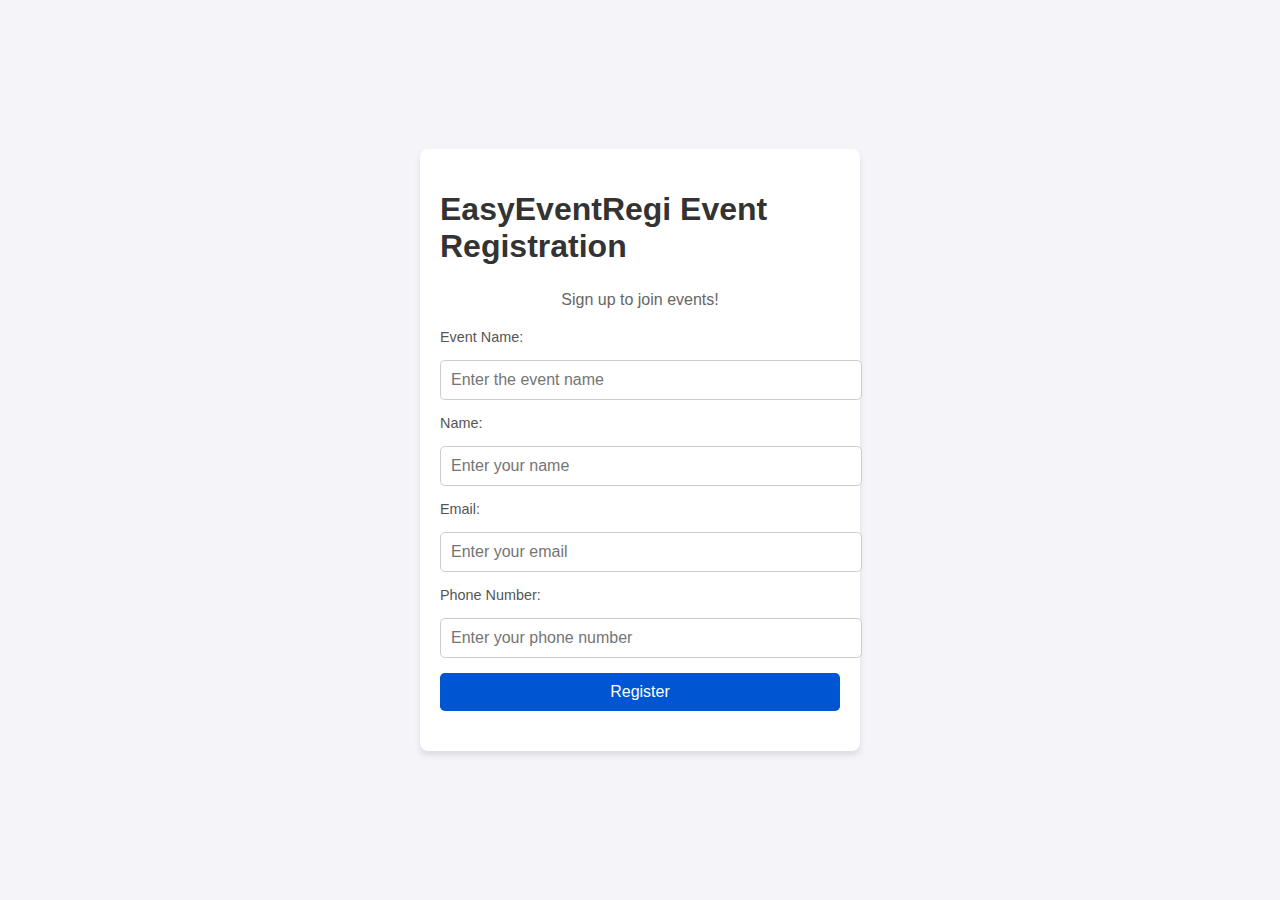
<file: index.html>
<!DOCTYPE html>
<html lang="en">
<head>
    <meta charset="UTF-8">
    <meta name="viewport" content="width=device-width, initial-scale=1.0">
    <title>EasyEventRegi Event Registration</title>
    <link href="styles.css" rel="stylesheet">
</head>
<body>
    <div class="container">
        <h1>EasyEventRegi Event Registration</h1>
        <p>Sign up to join events!</p>
        <form id="registrationForm">
            <label for="event">Event Name:</label>
            <input type="text" id="event" name="event" placeholder="Enter the event name" required>

            <label for="name">Name:</label>
            <input type="text" id="name" name="name" placeholder="Enter your name" required>
            
            <label for="email">Email:</label>
            <input type="email" id="email" name="email" placeholder="Enter your email" required>
            
            <label for="phone">Phone Number:</label>
            <input type="tel" id="phone" name="phone" placeholder="Enter your phone number" required>

            <button type="submit">Register</button>
        </form>
        <div id="responseMessage"></div>
    </div>

    <script src="script.js"></script>
</body>
</html>
</file>
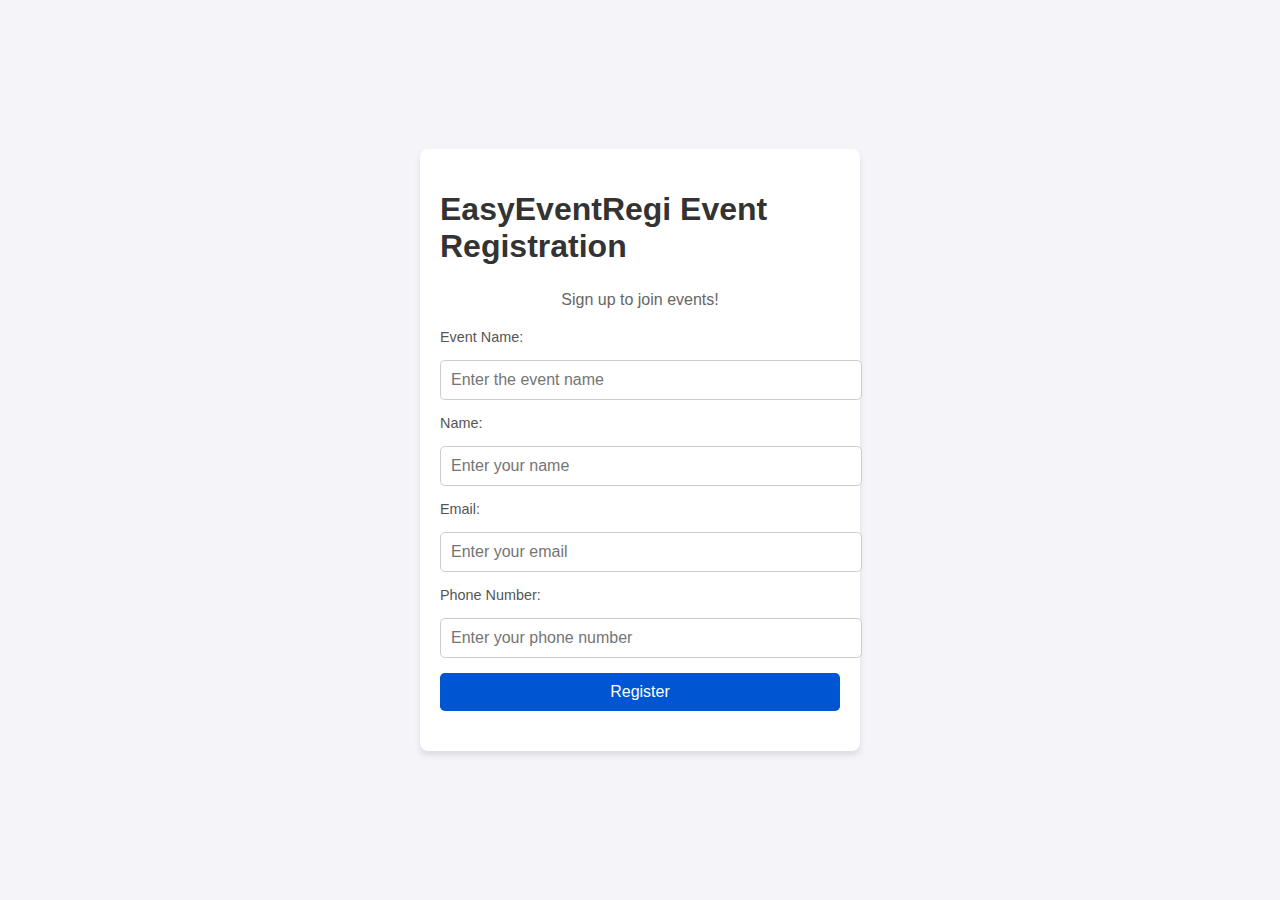
<file: capindex.html>
<!DOCTYPE html>
<html lang="en">
<head>
    <meta charset="UTF-8">
    <meta name="viewport" content="width=device-width, initial-scale=1.0">
    <title>EasyEventRegi Event Registration</title>
    <link href="capstyles.css" rel="stylesheet">
</head>
<body>
    <div class="container">
        <h1>EasyEventRegi Event Registration</h1>
        <p>Sign up to join events!</p>
        <form id="registrationForm">
            <label for="event">Event Name:</label>
            <input type="text" id="event" name="event" placeholder="Enter the event name" required>

            <label for="name">Name:</label>
            <input type="text" id="name" name="name" placeholder="Enter your name" required>
            
            <label for="email">Email:</label>
            <input type="email" id="email" name="email" placeholder="Enter your email" required>
            
            <label for="phone">Phone Number:</label>
            <input type="tel" id="phone" name="phone" placeholder="Enter your phone number" required>

            <button type="submit">Register</button>
        </form>
        <div id="responseMessage"></div>
    </div>

    <script src="capscript.js"></script>
</body>
</html>
</file>
<file: styles.css>
body {
    font-family: Arial, sans-serif;
    margin: 0;
    padding: 0;
    background-color: #f4f4f9;
    display: flex;
    justify-content: center;
    align-items: center;
    min-height: 100vh;
}

.container {
    background: #fff;
    padding: 20px;
    border-radius: 0.5rem;
    box-shadow: 0 0.25rem 0.375rem rgba(0, 0, 0, 0.1);
    max-width: 400px;
    width: 100%;
    display: flex;
    flex-direction: column;
    align-items: center;
}

h1 {
    margin-bottom: 10px;
    color: #333;
}

p {
    margin-bottom: 20px;
    color: #666;
}

form {
    display: flex;
    flex-direction: column;
    gap: 15px;
    width: 100%; /* Ensure it matches the input width */
}

label {
    text-align: left;
    font-size: 0.9rem;
    color: #555;
}

input {
    padding: 10px;
    border: 1px solid #ccc;
    border-radius: 0.3rem;
    font-size: 1rem;
    width: 100%;
}

input:focus {
    border-color: #007BFF;
    outline: none;
    box-shadow: 0 0 5px rgba(0, 123, 255, 0.5);
}

button {
    padding: 10px;
    background-color: #0056D2;
    color: white;
    border: none;
    border-radius: 0.3rem;
    cursor: pointer;
    font-size: 1rem;
}

button:hover {
    background-color: #003c9e;
}

button:focus {
    outline: none;
    box-shadow: 0 0 5px rgba(0, 123, 255, 0.5);
}

#responseMessage {
    margin-top: 20px;
    font-size: 0.9rem;
    color: green;
}
</file>
<file: capstyles.css>
body {
    font-family: Arial, sans-serif;
    margin: 0;
    padding: 0;
    background-color: #f4f4f9;
    display: flex;
    justify-content: center;
    align-items: center;
    min-height: 100vh;
}

.container {
    background: #fff;
    padding: 20px;
    border-radius: 0.5rem;
    box-shadow: 0 0.25rem 0.375rem rgba(0, 0, 0, 0.1);
    max-width: 400px;
    width: 100%;
    display: flex;
    flex-direction: column;
    align-items: center;
}

h1 {
    margin-bottom: 10px;
    color: #333;
}

p {
    margin-bottom: 20px;
    color: #666;
}

form {
    display: flex;
    flex-direction: column;
    gap: 15px;
    width: 100%; /* Ensure it matches the input width */
}

label {
    text-align: left;
    font-size: 0.9rem;
    color: #555;
}

input {
    padding: 10px;
    border: 1px solid #ccc;
    border-radius: 0.3rem;
    font-size: 1rem;
    width: 100%;
}

input:focus {
    border-color: #007BFF;
    outline: none;
    box-shadow: 0 0 5px rgba(0, 123, 255, 0.5);
}

button {
    padding: 10px;
    background-color: #0056D2;
    color: white;
    border: none;
    border-radius: 0.3rem;
    cursor: pointer;
    font-size: 1rem;
}

button:hover {
    background-color: #003c9e;
}

button:focus {
    outline: none;
    box-shadow: 0 0 5px rgba(0, 123, 255, 0.5);
}

#responseMessage {
    margin-top: 20px;
    font-size: 0.9rem;
    color: green;
}
</file>
